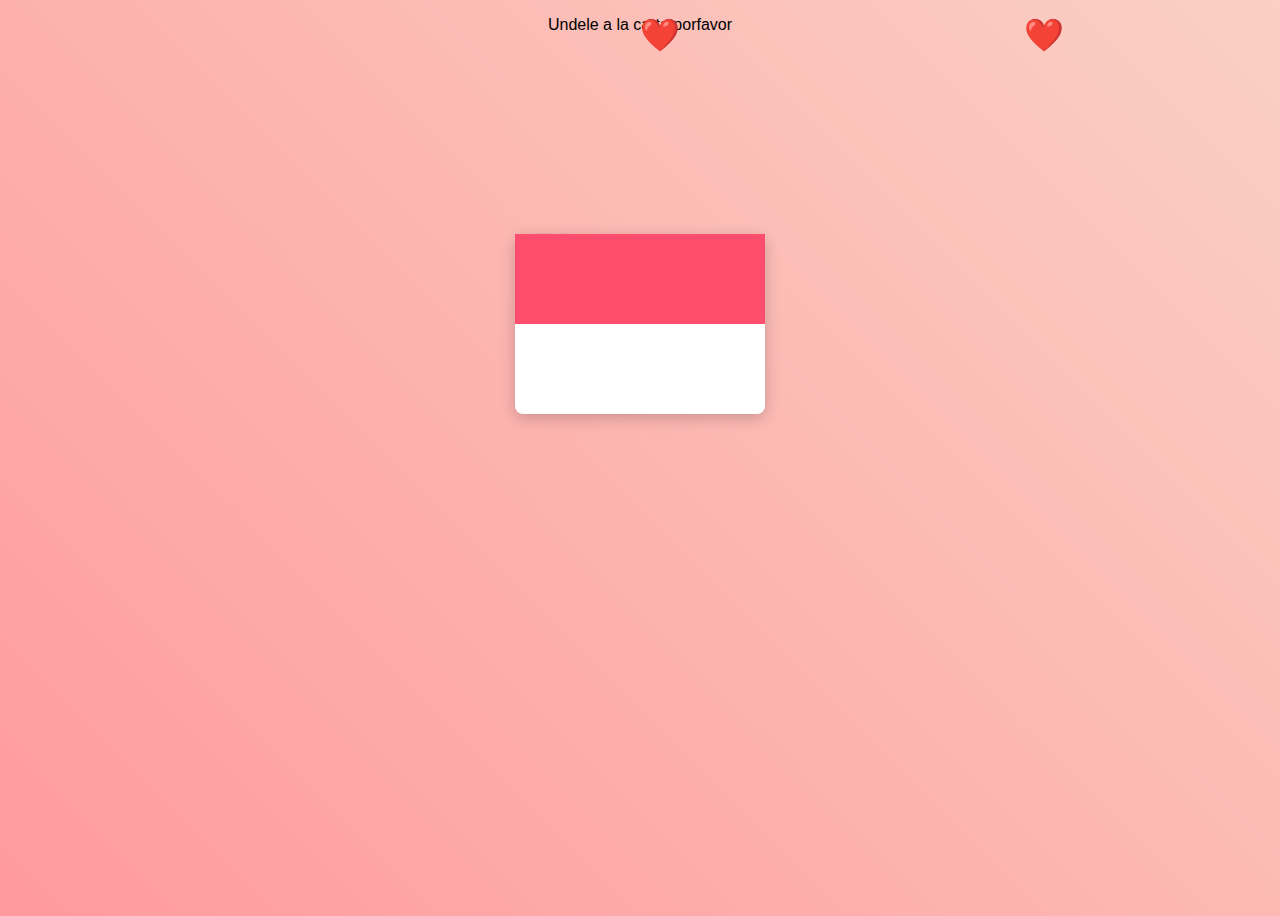
<file: index.html>
<!DOCTYPE html>
<html lang="es">
<head>
  <meta charset="UTF-8">
  <meta name="viewport" content="width=device-width, initial-scale=1.0">
  <title>El MENOR</title>
  <link rel="stylesheet" href="style.css">
</head>
<body>

  <!-- Música -->
  <audio id="cancion" src="linda_muchachita.mp4"></audio>

  <!-- Fondo corazones -->
  <div class="corazones"></div>

  <!-- Texto arriba de la carta -->
  <p class="texto-arriba">Undele a la carta porfavor</p>

  <!-- Sobre inicial -->
  <div class="sobre" onclick="abrirCarta()">
    <div class="tapa"></div>
    <div class="cuerpo"></div>
    <p class="texto-inicio">💌 Toca para abrir tu carta, linda muchachita 💕</p>
  </div>

  <!-- Carta desplegable -->
  <div id="carta" class="carta">
    <div class="papel">
      <h1>Para mi linda muchachita 💖</h1>
      <p>

      </p>
      <div class="fotos">
        <img src="img/foto1.jpeg" alt="Recuerdo 1">
        <img src="img/foto9.jpeg" alt="Recuerdo 2">
        <img src="img/foto6.jpeg" alt="Recuerdo 3">
      </div>
      <button onclick="finalSorpresa()">Ver más 💕</button>
    </div>
  </div>

  <!-- Pantalla final -->
  <div id="final" class="final oculto">
    <h2>Eres mi linda muchachita ❤️</h2>
    <img src="img/foto7.jpeg" alt="Foto especial">
    <p>Siempre estarás en mi corazón. Te amo 💌</p>
  </div>

  <script src="script.js"></script>
</body>
</html>
</file>
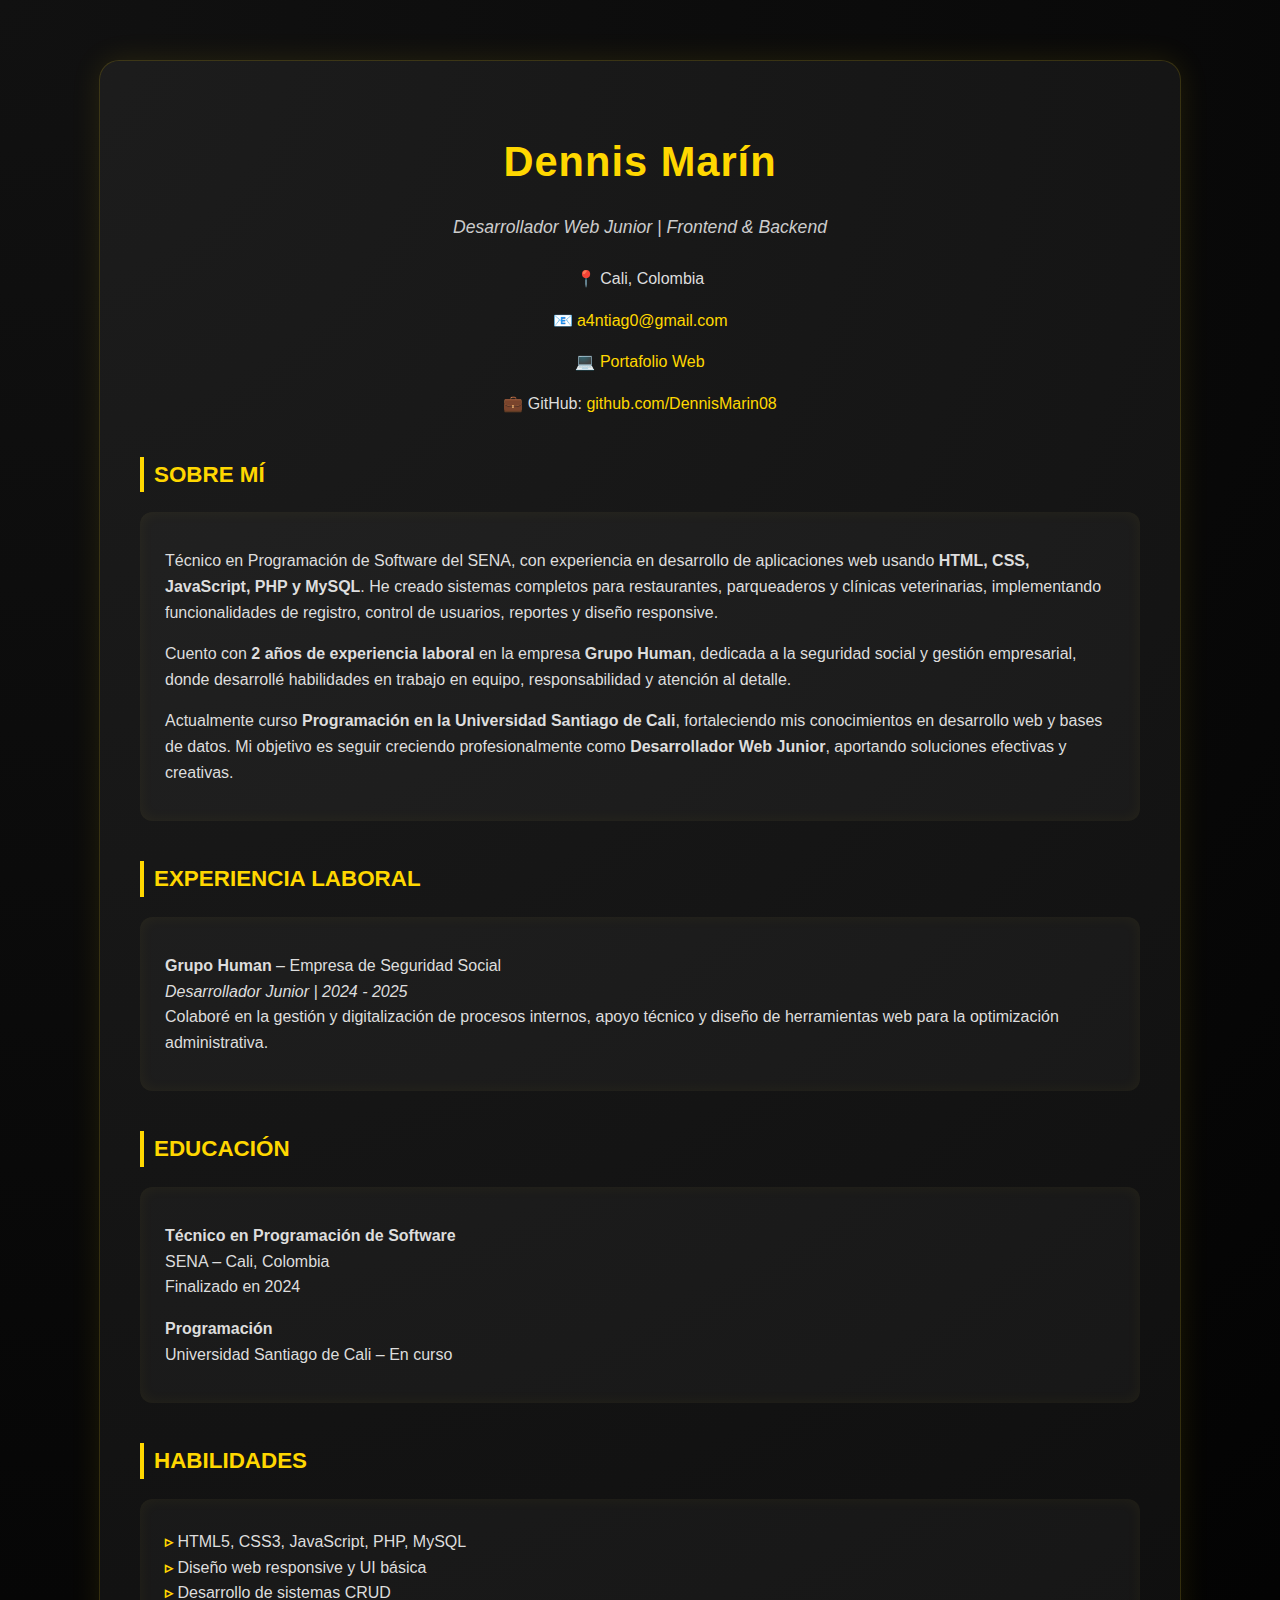
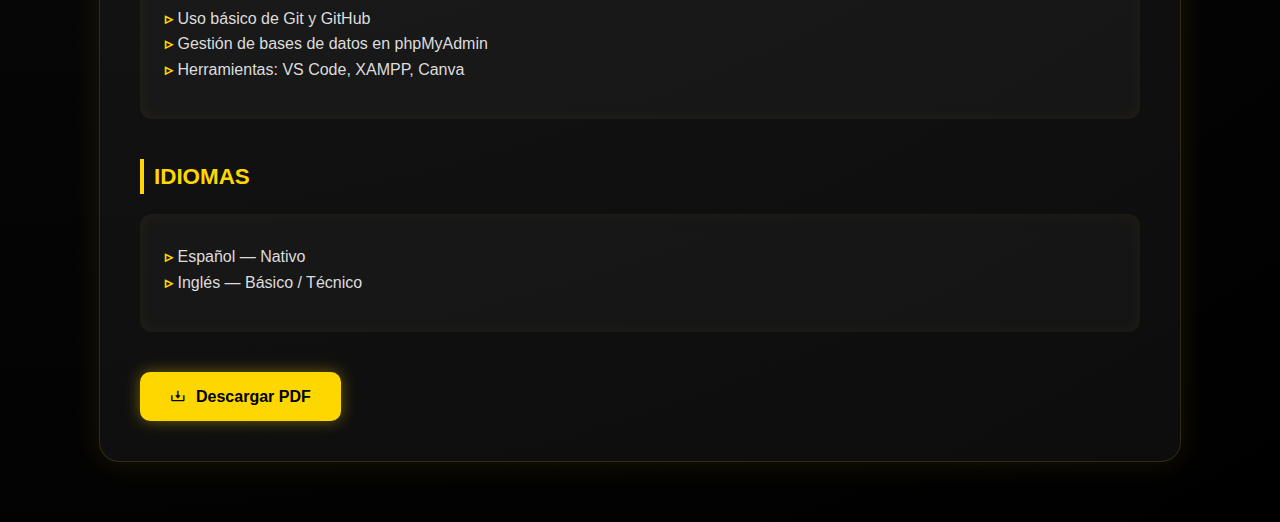
<file: cv.html>
<!DOCTYPE html>
<html lang="es">
<head>
  <meta charset="UTF-8" />
  <meta name="viewport" content="width=device-width, initial-scale=1.0" />
  <title>Hoja de Vida | Dennis Marín</title>
  <link href="https://unpkg.com/boxicons@2.1.4/css/boxicons.min.css" rel="stylesheet" />

  <style>
    body {
      background: radial-gradient(circle at top left, #111 0%, #000 100%);
      color: #e6e6e6;
      font-family: 'Poppins', sans-serif;
      margin: 0;
      padding: 0;
      line-height: 1.6;
      overflow-x: hidden;
    }

    .cv-container {
      max-width: 1000px;
      margin: 60px auto;
      padding: 40px;
      background: rgba(255, 255, 255, 0.05);
      border-radius: 20px;
      box-shadow: 0 0 30px rgba(255, 215, 0, 0.1);
      animation: fadeIn 1.2s ease-in-out;
      border: 1px solid rgba(255, 215, 0, 0.15);
    }

    h1 {
      text-align: center;
      font-size: 2.6rem;
      color: #ffd700;
      margin-bottom: 8px;
      letter-spacing: 1px;
    }

    .subtitle {
      text-align: center;
      color: #ccc;
      font-style: italic;
      margin-bottom: 25px;
      font-size: 1.1rem;
    }

    h2 {
      color: #ffd700;
      border-left: 4px solid #ffd700;
      padding-left: 10px;
      margin-top: 40px;
      font-size: 1.4rem;
      text-transform: uppercase;
    }

    p, li {
      font-size: 1rem;
      color: #ddd;
    }

    .info {
      text-align: center;
      margin-bottom: 35px;
    }

    .info a {
      color: #ffd700;
      text-decoration: none;
    }

    ul {
      list-style: none;
      padding-left: 0;
      margin-top: 10px;
    }

    li::before {
      content: "▹ ";
      color: #ffd700;
      font-weight: bold;
    }

    .section-box {
      background: rgba(255, 255, 255, 0.03);
      border-radius: 12px;
      padding: 20px 25px;
      margin-top: 20px;
      box-shadow: inset 0 0 15px rgba(255, 215, 0, 0.05);
      transition: transform 0.3s ease;
    }

    .section-box:hover {
      transform: scale(1.01);
    }

    .download-btn {
      display: inline-flex;
      align-items: center;
      justify-content: center;
      gap: 10px;
      margin: 40px auto 0;
      padding: 12px 30px;
      background: #ffd700;
      color: #000;
      font-weight: bold;
      border-radius: 10px;
      text-decoration: none;
      font-size: 1rem;
      box-shadow: 0 0 15px rgba(255, 215, 0, 0.4);
      transition: 0.3s;
    }

    .download-btn:hover {
      background: #fff;
      transform: translateY(-3px);
    }
    @media print {
  body {
    -webkit-print-color-adjust: exact !important;
    print-color-adjust: exact !important;
    background: radial-gradient(circle at top left, #111 0%, #000 100%) !important;
    color: #e6e6e6 !important;
  }
  .cv-container {
    background: rgba(255, 255, 255, 0.05) !important;
    box-shadow: none !important;
  }
  a {
    color: #ffd700 !important;
  }
}

    @keyframes fadeIn {
      from { opacity: 0; transform: translateY(20px); }
      to { opacity: 1; transform: translateY(0); }
    }
  </style>
</head>

<body>
  <div class="cv-container">
    <h1>Dennis Marín</h1>
    <p class="subtitle">Desarrollador Web Junior | Frontend & Backend</p>

    <div class="info">
      <p>📍 Cali, Colombia</p>
      <p>📧 <a href="mailto:a4ntiag0@gmail.com">a4ntiag0@gmail.com</a></p>
      <p>💻 <a href="https://dennismarin08.github.io/Dennis.github.io/" target="_blank">Portafolio Web</a></p>
      <p>💼 GitHub: <a href="https://github.com/DennisMarin08" target="_blank">github.com/DennisMarin08</a></p>
    </div>

    <h2>Sobre mí</h2>
    <div class="section-box">
      <p>
        Técnico en Programación de Software del SENA, con experiencia en desarrollo de aplicaciones web usando 
        <strong>HTML, CSS, JavaScript, PHP y MySQL</strong>.
        He creado sistemas completos para restaurantes, parqueaderos y clínicas veterinarias, implementando funcionalidades 
        de registro, control de usuarios, reportes y diseño responsive.
      </p>
      <p>
        Cuento con <strong>2 años de experiencia laboral</strong> en la empresa <strong>Grupo Human</strong>, dedicada a la seguridad social y gestión empresarial,
        donde desarrollé habilidades en trabajo en equipo, responsabilidad y atención al detalle.
      </p>
      <p>
        Actualmente curso <strong>Programación en la Universidad Santiago de Cali</strong>, fortaleciendo mis conocimientos en desarrollo web y bases de datos.
        Mi objetivo es seguir creciendo profesionalmente como <strong>Desarrollador Web Junior</strong>, aportando soluciones efectivas y creativas.
      </p>
    </div>

    <h2>Experiencia Laboral</h2>
    <div class="section-box">
      <p><strong>Grupo Human</strong> – Empresa de Seguridad Social<br>
      <em>Desarrollador Junior | 2024 - 2025</em><br>
      Colaboré en la gestión y digitalización de procesos internos, apoyo técnico y diseño de herramientas web para la optimización administrativa.
      </p>
    </div>

    <h2>Educación</h2>
    <div class="section-box">
      <p><strong>Técnico en Programación de Software</strong><br>
        SENA – Cali, Colombia<br>
        Finalizado en 2024
      </p>
      <p><strong>Programación</strong><br>
        Universidad Santiago de Cali – En curso
      </p>
    </div>

    <h2>Habilidades</h2>
    <div class="section-box">
      <ul>
        <li>HTML5, CSS3, JavaScript, PHP, MySQL</li>
        <li>Diseño web responsive y UI básica</li>
        <li>Desarrollo de sistemas CRUD</li>
        <li>Uso básico de Git y GitHub</li>
        <li>Gestión de bases de datos en phpMyAdmin</li>
        <li>Herramientas: VS Code, XAMPP, Canva</li>
      </ul>
    </div>

    <h2>Idiomas</h2>
    <div class="section-box">
      <ul>
        <li>Español — Nativo</li>
        <li>Inglés — Básico / Técnico</li>
      </ul>
    </div>



    <a href="#" class="download-btn"><i class="bx bx-download"></i> Descargar PDF</a>
  </div>
</body>
</html>
</file>
<file: style.css>
body {
  margin: 0;
  font-family: 'Arial', sans-serif;
  background: linear-gradient(45deg, #ff9a9e, #fad0c4);
  height: 100vh;
  overflow: hidden;
  text-align: center;
}

/* Sobre */
.sobre {
  width: 250px;
  height: 180px;
  background: #fff;
  margin: 150px auto;
  position: relative;
  cursor: pointer;
  box-shadow: 0 4px 15px rgba(0,0,0,0.2);
  border-radius: 8px;
}
.sobre .tapa {
  position: absolute;
  top: 0;
  left: 0;
  width: 100%;
  height: 90px;
  background: #ff4d6d;
  border-bottom: 2px solid #fff;
  transform-origin: top;
  transition: transform 1s ease;
}
.sobre.abierto .tapa {
  transform: rotateX(-180deg);
}
.texto-inicio {
  margin-top: 200px;
  font-size: 18px;
  color: #fff;
  text-shadow: 0 0 5px #000;
}

/* Carta */
.carta {
  display: none;
  position: absolute;
  top: 50px;
  left: 0;
  right: 0;
  margin: auto;
  width: 80%;
  max-width: 600px;
}
.papel {
  background: #fff;
  padding: 30px;
  border-radius: 10px;
  animation: aparecer 2s ease forwards;
}
@keyframes aparecer {
  from { opacity: 0; transform: translateY(50px);}
  to { opacity: 1; transform: translateY(0);}
}
.papel h1 {
  color: #ff4d6d;
}
.papel p {
  font-size: 18px;
  line-height: 1.5;
}
.fotos {
  margin: 20px 0;
}
.fotos img {
  width: 150px;
  margin: 10px;
  border-radius: 10px;
  box-shadow: 0 4px 10px rgba(0,0,0,0.3);
}
button {
  padding: 10px 20px;
  background: #ff4d6d;
  border: none;
  border-radius: 5px;
  color: white;
  cursor: pointer;
}
button:hover {
  background: #e63a59;
}

/* Pantalla final */
.final {
  position: absolute;
  top: 0; left: 0; right: 0; bottom: 0;
  background: rgba(255, 77, 109, 0.9);
  display: flex;
  flex-direction: column;
  justify-content: center;
  align-items: center;
  color: #fff;
  animation: fadeIn 2s forwards;
}
.final img {
  width: 200px;
  border-radius: 15px;
  margin: 20px 0;
}
.final.oculto {
  display: none;
}
@keyframes fadeIn {
  from {opacity: 0;}
  to {opacity: 1;}
}

/* Corazones flotando */
.corazones::before,
.corazones::after {
  content: "❤️";
  position: absolute;
  font-size: 2rem;
  animation: flotar 5s infinite;
}
.corazones::after {
  left: 80%;
  animation-duration: 7s;
}
@keyframes flotar {
  0% { top: 100%; opacity: 1; }
  100% { top: -10%; opacity: 0; }
}

/* Responsive imágenes y carta para móviles */
@media (max-width: 600px) {
  .carta {
    width: 98%;
    max-width: 98%;
    left: 1%;
    right: 1%;
  }
  .fotos img {
    width: 95px;
    margin: 5px;
  }
  .papel {
    padding: 10px;
  }
  .final img {
    width: 120px;
  }
}
</file>
